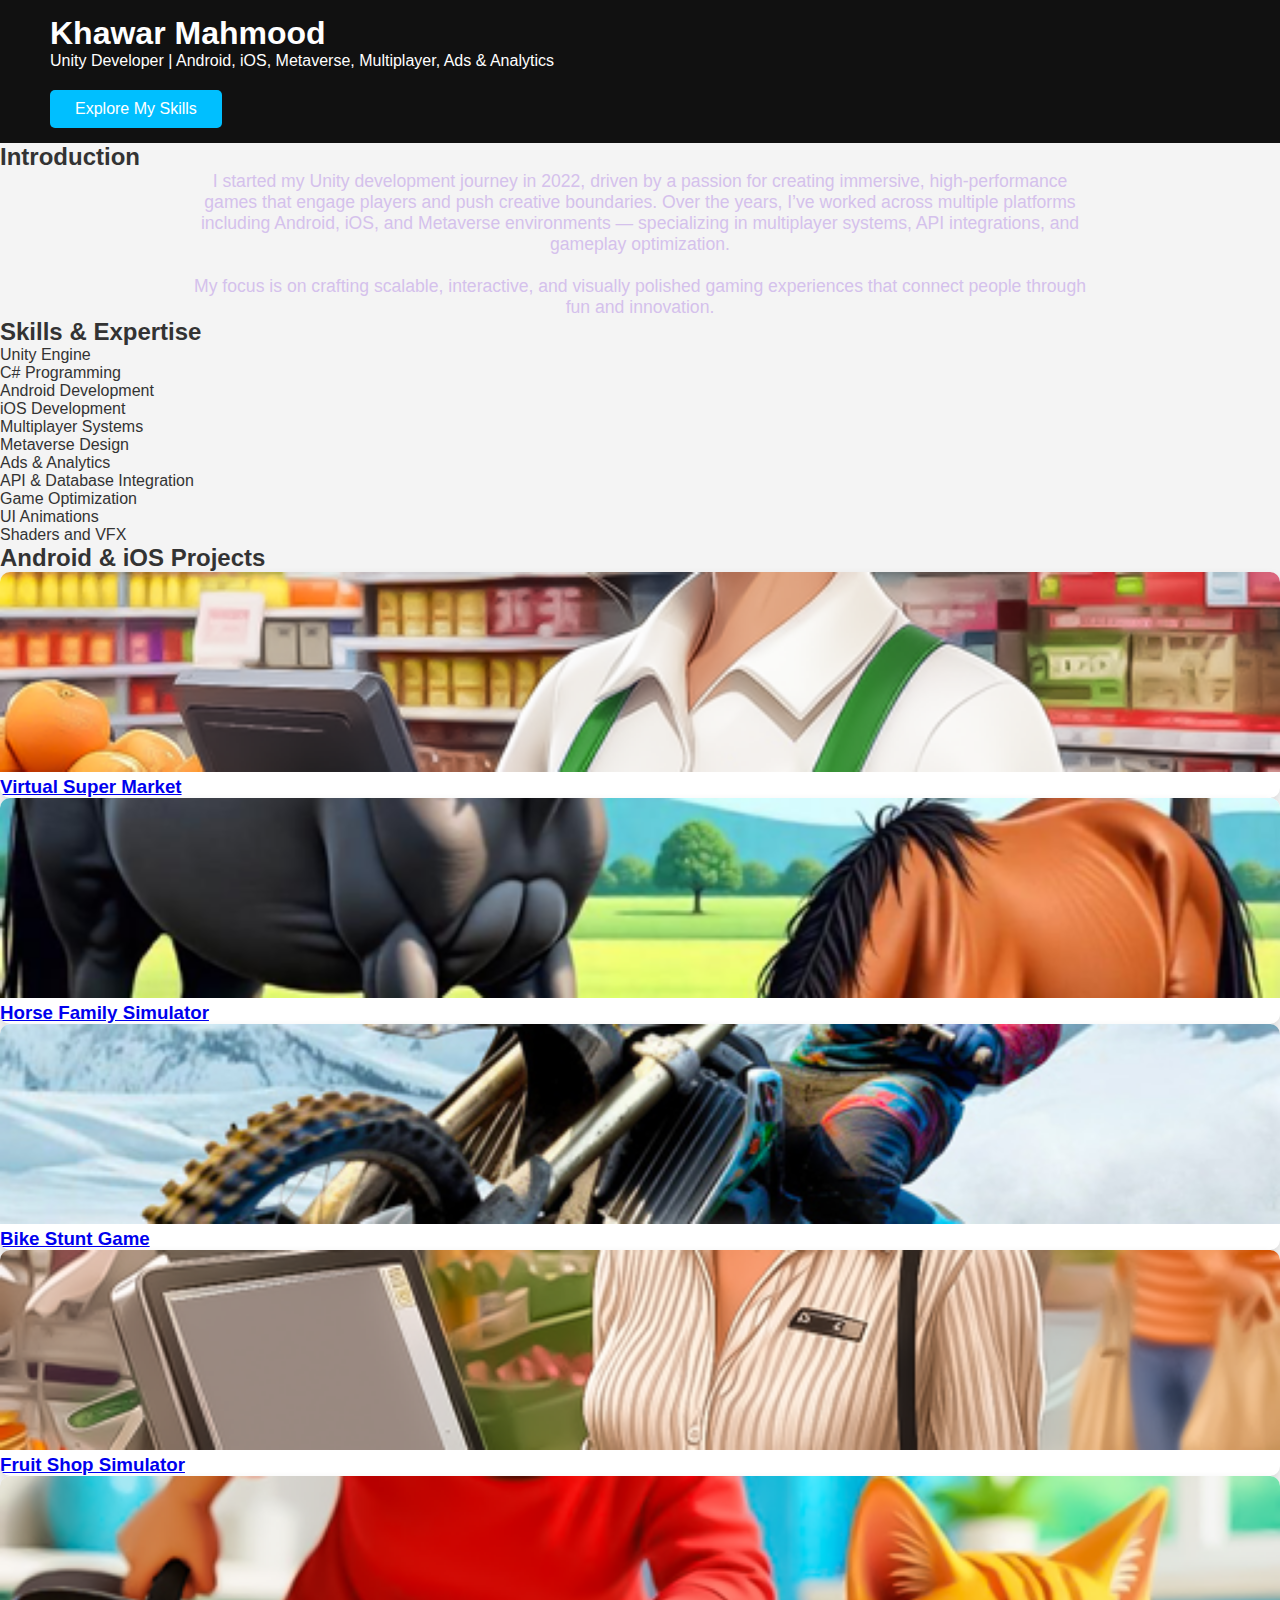
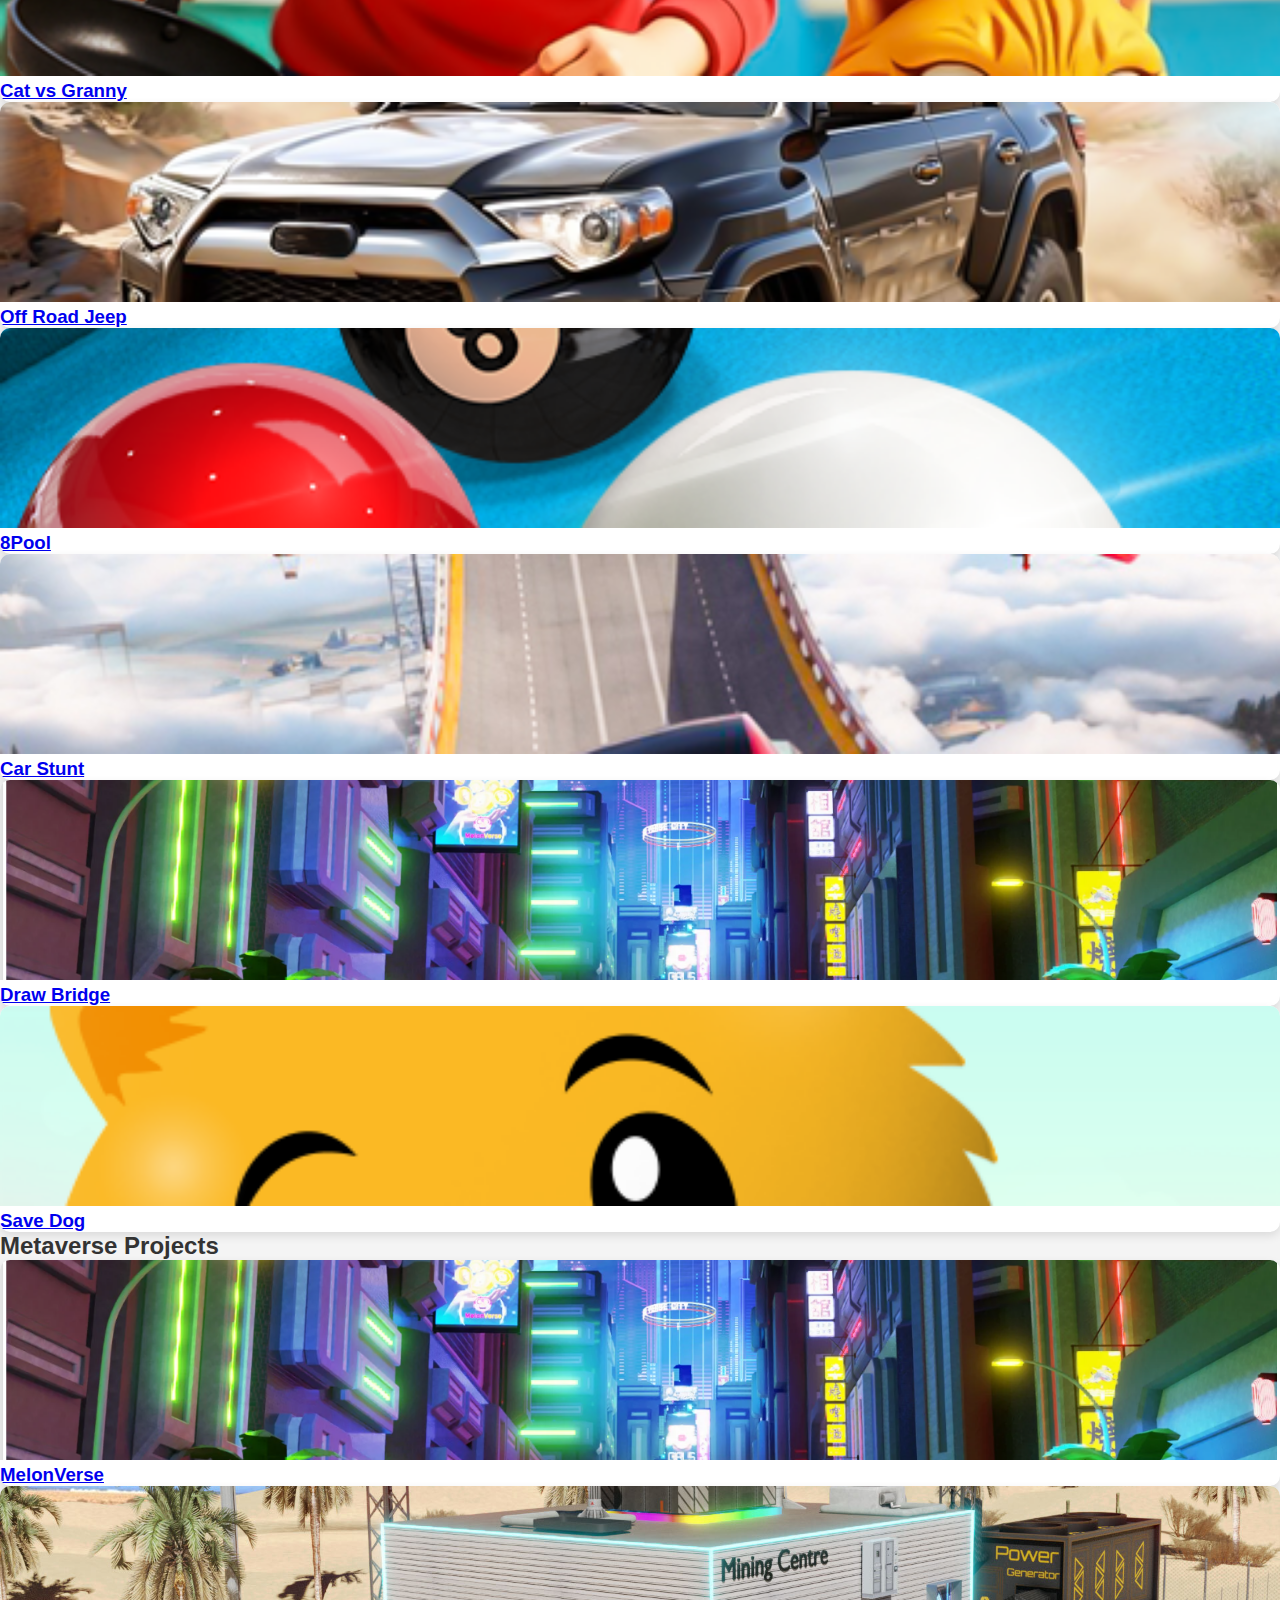
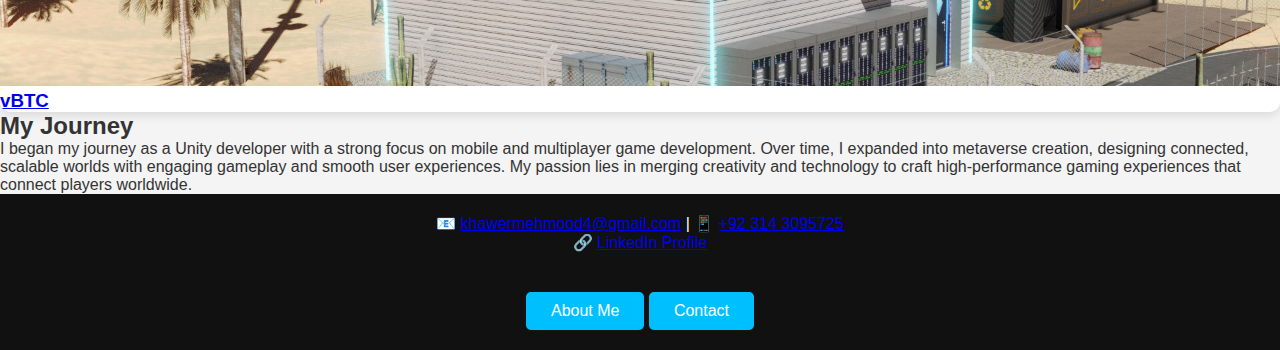
<file: index.html>
<!DOCTYPE html>
<html lang="en">
<head>
<meta charset="UTF-8">
<meta name="viewport" content="width=device-width, initial-scale=1.0">
<title>Khawar Mahmood | Unity Developer</title>
<link rel="stylesheet" href="style.css">
</head>
<body>

<!-- ========================= ABOUT / HERO SECTION ========================= -->
<header class="hero-section">
  <div class="hero-content fade-in">
    <h1>Khawar Mahmood</h1>
    <p>Unity Developer | Android, iOS, Metaverse, Multiplayer, Ads & Analytics</p>
    <a href="#skills" class="btn">Explore My Skills</a>
  </div>
</header>

<!-- ========================= INTRODUCTION SECTION ========================= -->
<section id="introduction" class="fade-in">
  <h2>Introduction</h2>
  <p style="max-width:900px; margin:auto; text-align:center; color:#d4c1ec; font-size:1.1rem;">
    I started my Unity development journey in 2022, driven by a passion for creating immersive, high-performance games that engage players and push creative boundaries. Over the years, I’ve worked across multiple platforms including Android, iOS, and Metaverse environments — specializing in multiplayer systems, API integrations, and gameplay optimization.  
    <br><br>
    My focus is on crafting scalable, interactive, and visually polished gaming experiences that connect people through fun and innovation.
  </p>
</section>

<!-- ========================= SKILLS SECTION ========================= -->
<section id="skills" class="skills-section fade-in">
  <h2>Skills & Expertise</h2>
  <div class="skills-grid">
    <div class="skill-card">Unity Engine</div>
    <div class="skill-card">C# Programming</div>
    <div class="skill-card">Android Development</div>
    <div class="skill-card">iOS Development</div>
    <div class="skill-card">Multiplayer Systems</div>
    <div class="skill-card">Metaverse Design</div>
    <div class="skill-card">Ads & Analytics</div>
    <div class="skill-card">API & Database Integration</div>
    <div class="skill-card">Game Optimization</div>
    <div class="skill-card">UI Animations</div>
    <div class="skill-card">Shaders and VFX</div>
  </div>
</section>

<!-- ========================= PROJECTS SECTION ========================= -->
<section id="mobile-projects" class="projects-section fade-in">
  <h2>Android & iOS Projects</h2>
  <div class="projects-grid">
    <div class="project-card"><a href="projects/project1.html"><img src="assets/images/1thumb.png"><h3>Virtual Super Market</h3></a></div>
    <div class="project-card"><a href="projects/project2.html"><img src="assets/images/2thumb.png"><h3>Horse Family Simulator</h3></a></div>
    <div class="project-card"><a href="projects/project3.html"><img src="assets/images/3thumb.jpg"><h3>Bike Stunt Game</h3></a></div>
    <div class="project-card"><a href="projects/project4.html"><img src="assets/images/4thumb.png"><h3>Fruit Shop Simulator</h3></a></div>
    <div class="project-card"><a href="projects/project5.html"><img src="assets/images/5thumb.png"><h3>Cat vs Granny</h3></a></div>
    <div class="project-card"><a href="projects/project6.html"><img src="assets/images/6thumb.png"><h3>Off Road Jeep</h3></a></div>
    <div class="project-card"><a href="projects/project7.html"><img src="assets/images/7thumb.png"><h3>8Pool</h3></a></div>
    <div class="project-card"><a href="projects/project8.html"><img src="assets/images/8thumb.jpg"><h3>Car Stunt</h3></a></div>
    <div class="project-card"><a href="projects/project9.html"><img src="assets/images/9thumb.png"><h3>Draw Bridge</h3></a></div>
    <div class="project-card"><a href="projects/project10.html"><img src="assets/images/10thumb.png"><h3>Save Dog</h3></a></div>
    
  </div>
</section>

<!-- ========================= METAVERSE PROJECTS ========================= -->
<section id="metaverse" class="projects-section fade-in">
  <h2>Metaverse Projects</h2>
  <div class="projects-grid">
    <div class="project-card"><a href="projects/project11.html"><img src="assets/images/11thumb.png"><h3>MelonVerse</h3></a></div>
    <div class="project-card"><a href="projects/project12.html"><img src="assets/images/12thumb.jpg"><h3>vBTC</h3></a></div>
  </div>
</section>

<!-- ========================= JOURNEY SECTION ========================= -->
<section id="journey" class="fade-in journey-section">
  <h2>My Journey</h2>
  <p>I began my journey as a Unity developer with a strong focus on mobile and multiplayer game development. Over time, I expanded into metaverse creation, designing connected, scalable worlds with engaging gameplay and smooth user experiences. My passion lies in merging creativity and technology to craft high-performance gaming experiences that connect players worldwide.</p>
</section>

<!-- ========================= FOOTER ========================= -->
<footer>
  <p>📧 <a href="mailto:khawermehmood4@gmail.com">khawermehmood4@gmail.com</a> | 📱 <a href="tel:+923143095725">+92 314 3095725</a></p>
  <p>🔗 <a href="https://www.linkedin.com/in/khawer-mahmood-106a34159/" target="_blank">LinkedIn Profile</a></p>
  <div style="margin-top: 20px;">
    <a href="about.html" class="btn">About Me</a>
    <a href="contact.html" class="btn">Contact</a>
  </div>
</footer>

<script src="script.js"></script>
</body>
</html>
</file>
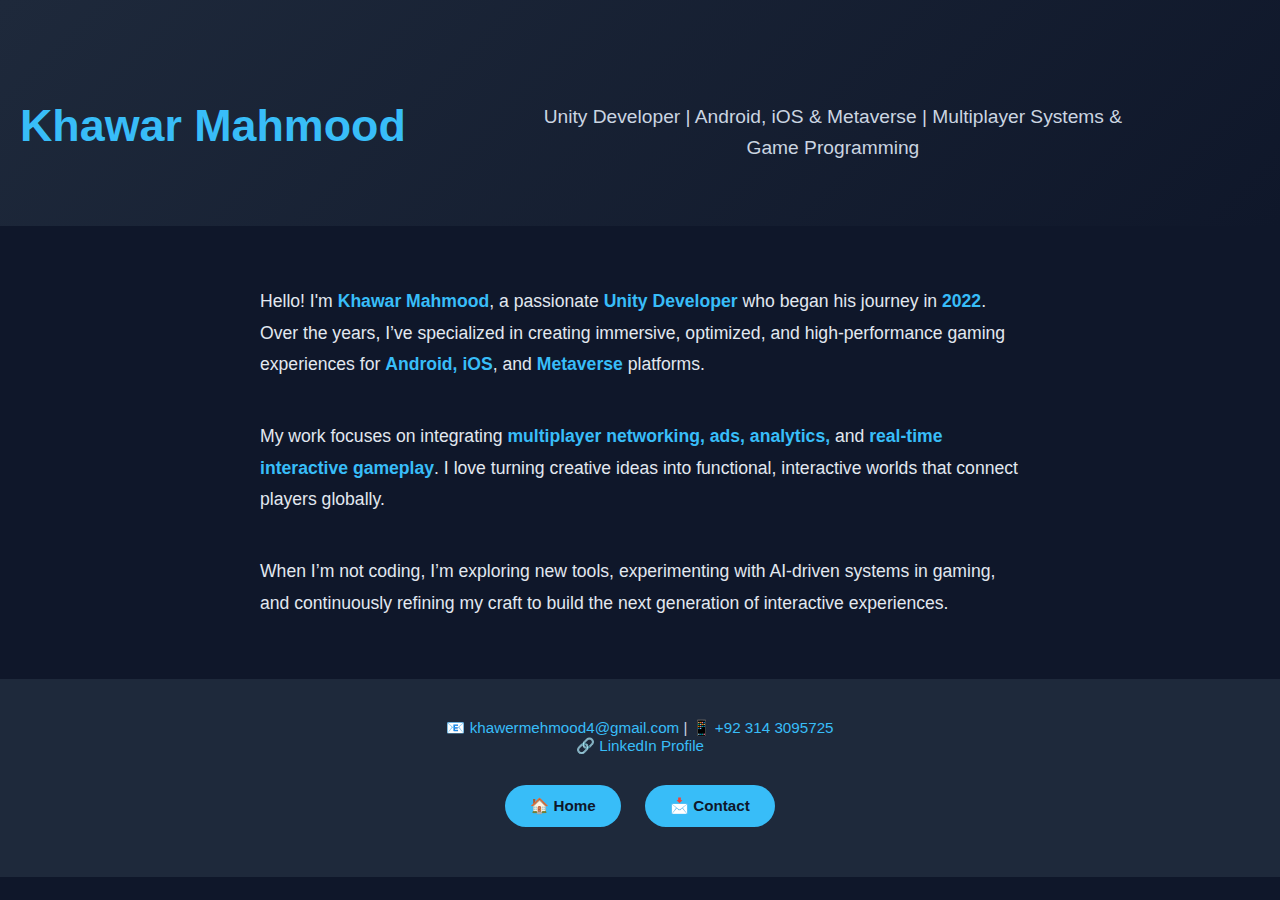
<file: about.html>
<!DOCTYPE html>
<html lang="en">
<head>
<meta charset="UTF-8">
<meta name="viewport" content="width=device-width, initial-scale=1.0">
<title>About Me | Khawar Mahmood</title>
<link rel="stylesheet" href="style.css">
<style>
  body {
    font-family: 'Poppins', sans-serif;
    margin: 0;
    background: #0f172a;
    color: #f1f5f9;
  }

  header {
    text-align: center;
    padding: 100px 20px 60px;
    background: linear-gradient(135deg, #1e293b, #0f172a);
  }

  header h1 {
    font-size: 2.8em;
    margin-bottom: 15px;
    color: #38bdf8;
  }

  header p {
    font-size: 1.2em;
    color: #cbd5e1;
    max-width: 600px;
    margin: 0 auto;
    line-height: 1.6;
  }

  .about-container {
    max-width: 800px;
    margin: 0 auto;
    padding: 60px 20px;
    line-height: 1.8;
    font-size: 1.1em;
    color: #e2e8f0;
  }

  .highlight {
    color: #38bdf8;
    font-weight: 600;
  }

  .btn {
    display: inline-block;
    margin: 10px;
    padding: 12px 25px;
    border-radius: 30px;
    background-color: #38bdf8;
    color: #0f172a;
    font-weight: 600;
    text-decoration: none;
    transition: 0.3s ease;
  }

  .btn:hover {
    background-color: #0ea5e9;
  }

  footer {
    text-align: center;
    padding: 40px 20px;
    background: #1e293b;
    color: #cbd5e1;
    font-size: 0.95em;
  }

  footer a {
    color: #38bdf8;
    text-decoration: none;
    font-weight: 500;
  }

  footer a:hover {
    text-decoration: underline;
  }
</style>
</head>
<body>

<header>
  <h1>Khawar Mahmood</h1>
  <p>Unity Developer | Android, iOS & Metaverse | Multiplayer Systems & Game Programming</p>
</header>

<section id="about-page" class="fade-in">
  <div class="about-container">
    <p>Hello! I'm <span class="highlight">Khawar Mahmood</span>, a passionate <span class="highlight">Unity Developer</span> who began his journey in <span class="highlight">2022</span>. Over the years, I’ve specialized in creating immersive, optimized, and high-performance gaming experiences for <span class="highlight">Android, iOS</span>, and <span class="highlight">Metaverse</span> platforms.</p>

    <p>My work focuses on integrating <span class="highlight">multiplayer networking, ads, analytics,</span> and <span class="highlight">real-time interactive gameplay</span>. I love turning creative ideas into functional, interactive worlds that connect players globally.</p>

    <p>When I’m not coding, I’m exploring new tools, experimenting with AI-driven systems in gaming, and continuously refining my craft to build the next generation of interactive experiences.</p>
  </div>
</section>

<footer>
  <p>📧 <a href="mailto:khawermehmood4@gmail.com">khawermehmood4@gmail.com</a> | 📱 <a href="tel:+923143095725">+92 314 3095725</a></p>
  <p>🔗 <a href="https://www.linkedin.com/in/khawer-mahmood-106a34159/" target="_blank">LinkedIn Profile</a></p>
  <div style="margin-top: 20px;">
    <a href="index.html" class="btn">🏠 Home</a>
    <a href="contact.html" class="btn">📩 Contact</a>
  </div>
</footer>

<script src="script.js"></script>
</body>
</html>
</file>
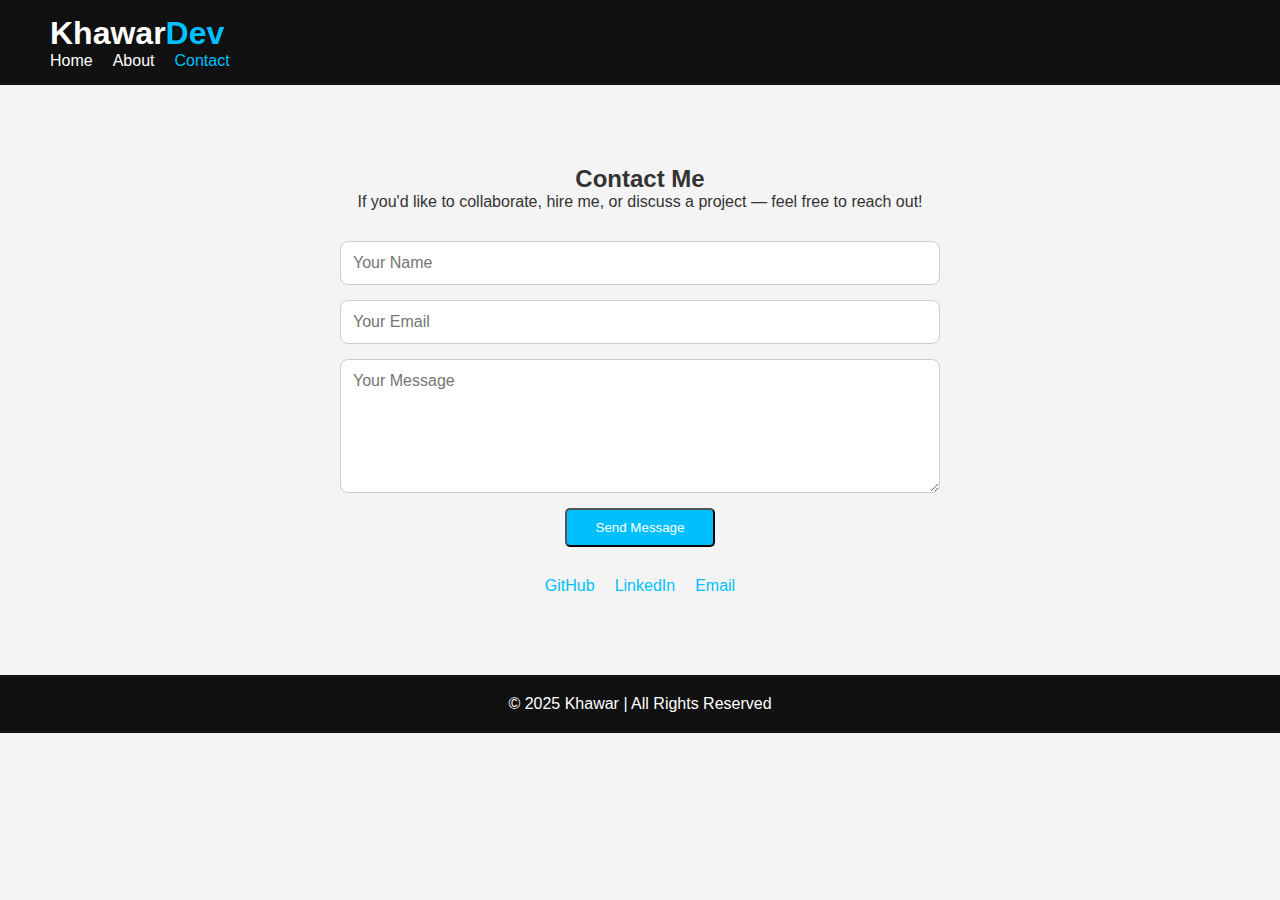
<file: contact.html>
<!DOCTYPE html>
<html lang="en">
<head>
  <meta charset="UTF-8">
  <meta name="viewport" content="width=device-width, initial-scale=1.0">
  <title>Contact | Khawar</title>
  <link rel="stylesheet" href="style.css">
</head>
<body>
  <header>
    <nav>
      <h1 class="logo">Khawar<span>Dev</span></h1>
      <ul>
        <li><a href="index.html">Home</a></li>
        <li><a href="about.html">About</a></li>
        <li><a href="contact.html" class="active">Contact</a></li>
      </ul>
    </nav>
  </header>

  <section class="contact">
    <div class="contact-container">
      <h2>Contact Me</h2>
      <p>If you'd like to collaborate, hire me, or discuss a project — feel free to reach out!</p>

      <form action="https://formspree.io/f/maypvqld" method="POST" class="contact-form">
        <input type="text" name="name" placeholder="Your Name" required>
        <input type="email" name="_replyto" placeholder="Your Email" required>
        <textarea name="message" rows="6" placeholder="Your Message" required></textarea>
        <button type="submit" class="btn">Send Message</button>
      </form>

      <div class="social-links">
        <a href="https://github.com/yourusername" target="_blank">GitHub</a>
        <a href="https://linkedin.com/in/yourusername" target="_blank">LinkedIn</a>
        <a href="mailto:youremail@example.com">Email</a>
      </div>
    </div>
  </section>

  <footer>
    <p>© 2025 Khawar | All Rights Reserved</p>
  </footer>
</body>
</html>
</file>
<file: style.css>
* {
  margin: 0;
  padding: 0;
  box-sizing: border-box;
  font-family: 'Poppins', sans-serif;
}

body {
  background: #f4f4f4;
  color: #333;
}

header {
  background: #111;
  color: #fff;
  padding: 15px 50px;
  display: flex;
  justify-content: space-between;
  align-items: center;
}

.logo span {
  color: #00bfff;
}

nav ul {
  list-style: none;
  display: flex;
  gap: 20px;
}

nav ul li a {
  color: #fff;
  text-decoration: none;
  transition: 0.3s;
}

nav ul li a:hover,
nav ul li a.active {
  color: #00bfff;
}

.hero {
  background: linear-gradient(to right, #111, #333);
  color: #fff;
  padding: 100px 50px;
  text-align: center;
}

.hero-content h2 span {
  color: #00bfff;
}

.btn {
  display: inline-block;
  margin-top: 20px;
  padding: 10px 25px;
  background: #00bfff;
  color: #fff;
  text-decoration: none;
  border-radius: 5px;
  transition: 0.3s;
}

.btn:hover {
  background: #0099cc;
}

.projects {
  padding: 80px 50px;
  text-align: center;
}

.project-grid {
  display: grid;
  grid-template-columns: repeat(auto-fit, minmax(250px, 1fr));
  gap: 20px;
  margin-top: 30px;
}

.project-card {
  background: #fff;
  border-radius: 10px;
  overflow: hidden;
  box-shadow: 0 4px 10px rgba(0,0,0,0.1);
  text-decoration: none;
  color: #333;
  transition: 0.3s;
}

.project-card:hover {
  transform: translateY(-5px);
}

.project-card img {
  width: 100%;
  height: 200px;
  object-fit: cover;
}

footer {
  background: #111;
  color: #fff;
  text-align: center;
  padding: 20px;
}
.about, .contact {
  padding: 80px 50px;
  max-width: 1200px;
  margin: auto;
}

.about-container {
  display: flex;
  flex-wrap: wrap;
  align-items: center;
  gap: 40px;
}

.about-img {
  width: 300px;
  border-radius: 15px;
  box-shadow: 0 4px 15px rgba(0,0,0,0.2);
}

.about-text {
  flex: 1;
  min-width: 280px;
}

.about-text h2 {
  color: #00bfff;
  margin-bottom: 15px;
}

.contact-container {
  text-align: center;
  max-width: 600px;
  margin: auto;
}

.contact-form {
  display: flex;
  flex-direction: column;
  gap: 15px;
  margin-top: 30px;
}

.contact-form input,
.contact-form textarea {
  padding: 12px;
  border-radius: 8px;
  border: 1px solid #ccc;
  font-size: 16px;
}

.contact-form button {
  width: 150px;
  margin: auto;
}

.social-links {
  margin-top: 30px;
  display: flex;
  justify-content: center;
  gap: 20px;
}

.social-links a {
  color: #00bfff;
  text-decoration: none;
  font-weight: 500;
  transition: 0.3s;
}

.social-links a:hover {
  color: #0099cc;
}
</file>
